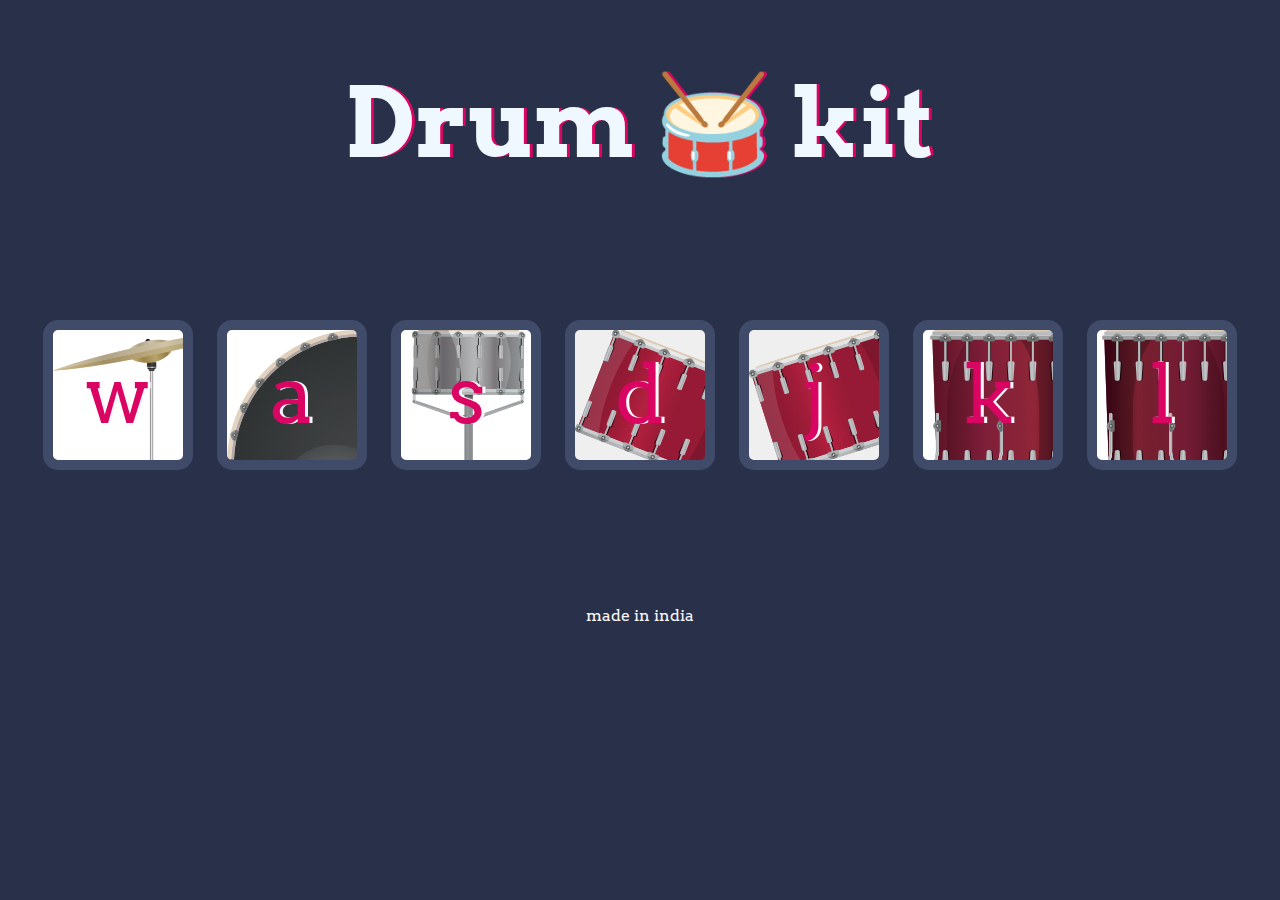
<file: index.html>
<!DOCTYPE html>
<html lang="en">
<head>
    <meta charset="UTF-8">
    <meta http-equiv="X-UA-Compatible" content="IE=edge">
    <meta name="viewport" content="width=device-width, initial-scale=1.0">
    <title>Drum kit</title>
    <link rel="stylesheet" href="drum.css">
    <link href="https://fonts.googleapis.com/css2?family=Arvo:wght@700&family=Lobster&display=swap" rel="stylesheet">
</head>
<body>
    <div class="container">
        <h1>Drum 🥁 kit</h1>


        <div class="sets">
         <button class="w drum">w</button>
         <button class="a drum">a</button>
         <button class="s drum">s</button>
         <button class="d drum">d</button>
         <button class="j drum">j</button>
         <button class="k drum">k</button>
         <button class="l drum">l</button>
         

        </div>
    </div>
    <footer >made in india</footer>
    <script src="drum.js"></script>
</body>

</html>
</file>
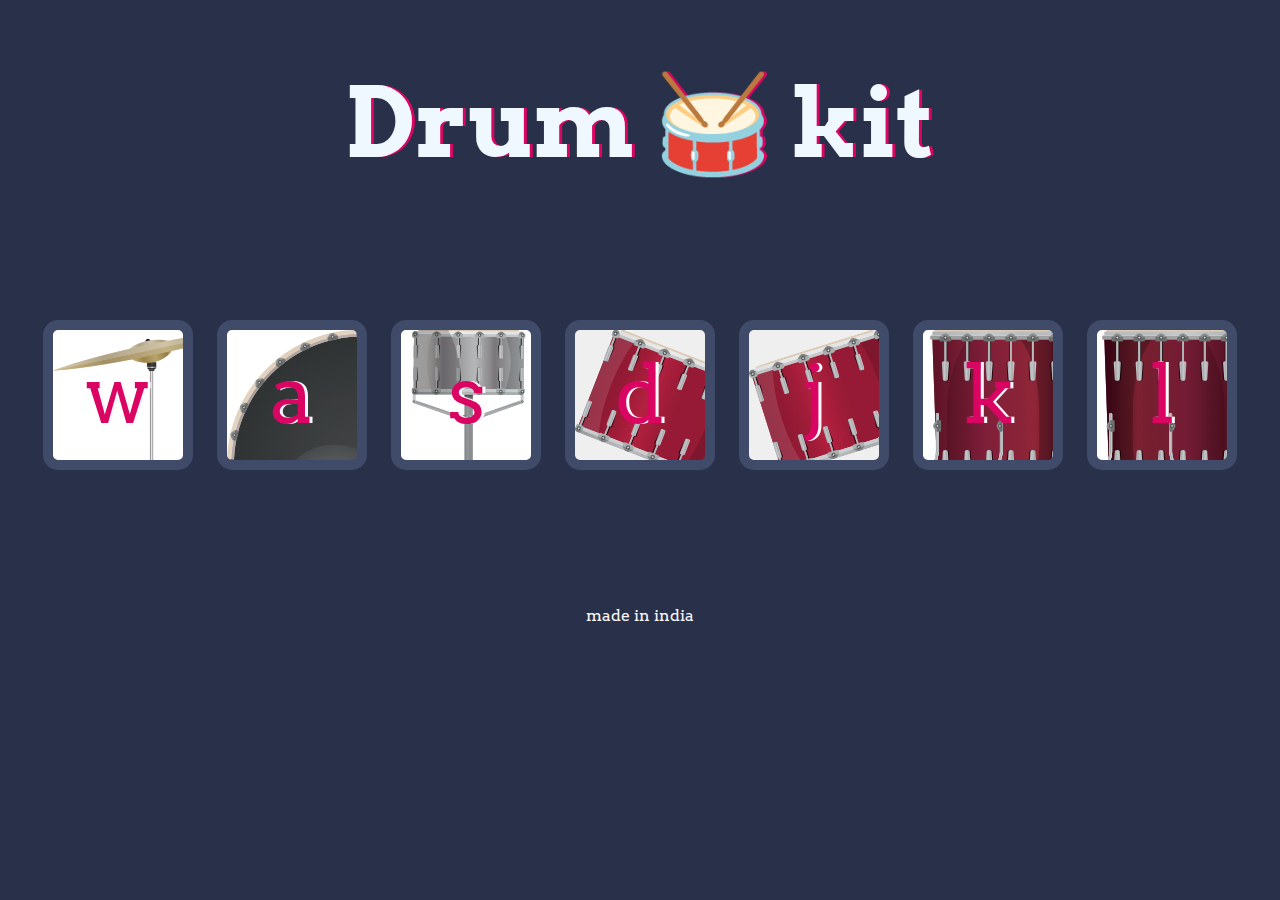
<file: drum.html>
<!DOCTYPE html>
<html lang="en">
<head>
    <meta charset="UTF-8">
    <meta http-equiv="X-UA-Compatible" content="IE=edge">
    <meta name="viewport" content="width=device-width, initial-scale=1.0">
    <title>Drum kit</title>
    <link rel="stylesheet" href="drum.css">
    <link href="https://fonts.googleapis.com/css2?family=Arvo:wght@700&family=Lobster&display=swap" rel="stylesheet">
</head>
<body>
    <div class="container">
        <h1>Drum 🥁 kit</h1>


        <div class="sets">
         <button class="w drum">w</button>
         <button class="a drum">a</button>
         <button class="s drum">s</button>
         <button class="d drum">d</button>
         <button class="j drum">j</button>
         <button class="k drum">k</button>
         <button class="l drum">l</button>
         

        </div>
    </div>
    <footer >made in india</footer>
    <script src="drum.js"></script>
</body>

</html>
</file>
<file: drum.css>
body{
    text-align: center;
    background-color: #283149;
}
h1{
    color: aliceblue;
    font-size: 6em;
    font-family: 'Arvo', serif;
    text-shadow: 3px 0 #DA0463;
}
.w {
    background-image: url("images/crash.png");
  
  }
  .a {
    background-image: url("images/kick.png");
  }
  
  .s {
    background-image: url("images/snare.png");
  }
  
  .d {
    background-image: url("images/tom1.png");
  }
  
  .j {
    background-image: url("images/tom2.png");
  }
  
  .k {
    background-image: url("images/tom3.png");
  }
  
  .l {
    background-image: url("images/tom4.png");
  }

  .sets{
      margin: 10% auto;
  }
  
  .drum{
    border: 10px solid #404B69;
    display: inline-block;
      outline: none;
      margin: 10px;
      border-width: 10px;
     text-shadow: 3px 0 #fdf8fa;
      color: #DA0463;
      font-size: 5em;
      height: 150px;
      width: 150px;
      border-radius: 15px;
    font-family: 'Arvo', serif;
  }
  
  footer{
      color: #fdf8fa;
      font-family: 'Arvo', serif;
  }
  
  .pressed{
    box-shadow: 0 3px 4px 0 #DBEDF3;
    opacity: 0.5;
  }
</file>
